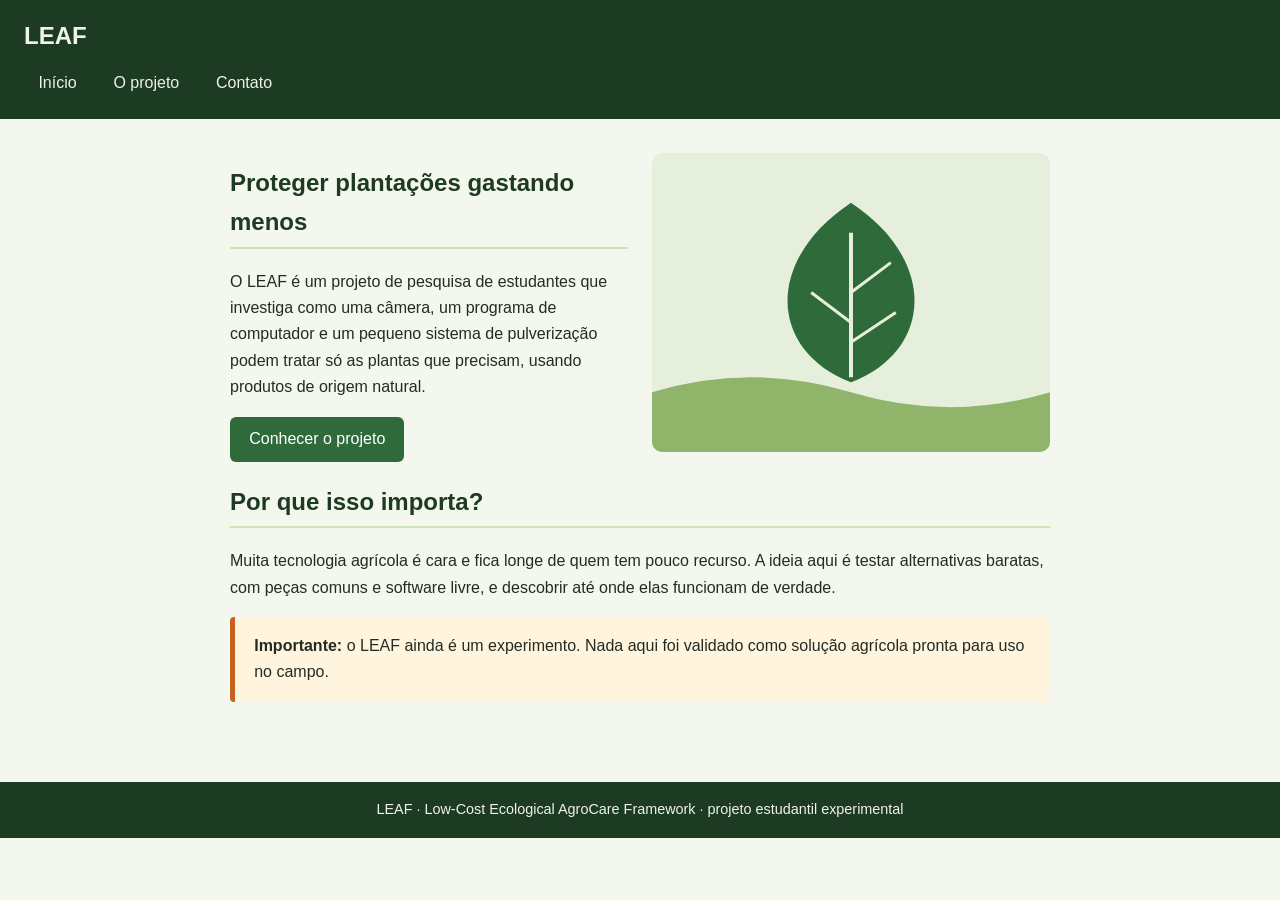
<file: index.html>
<!DOCTYPE html>
<html lang="pt-BR">
<head>
  <meta charset="UTF-8">
  <meta name="viewport" content="width=device-width, initial-scale=1">
  <title>LEAF - Agricultura de precisão acessível</title>
  <link rel="stylesheet" href="style.css">
</head>
<body>
  <header>
    <h1>LEAF</h1>
    <nav aria-label="Principal">
      <ul>
        <li><a href="index.html">Início</a></li>
        <li><a href="about.html">O projeto</a></li>
        <li><a href="contact.html">Contato</a></li>
      </ul>
    </nav>
  </header>

  <main>
    <section class="hero">
      <div>
        <h2>Proteger plantações gastando menos</h2>
        <p>
          O LEAF é um projeto de pesquisa de estudantes que investiga como uma câmera, um
          programa de computador e um pequeno sistema de pulverização podem tratar só as
          plantas que precisam, usando produtos de origem natural.
        </p>
        <a class="botao" href="about.html">Conhecer o projeto</a>
      </div>
      <img src="images/folha.svg" alt="Ilustração de uma folha verde sobre um campo, símbolo do projeto LEAF">
    </section>

    <section>
      <h2>Por que isso importa?</h2>
      <p>
        Muita tecnologia agrícola é cara e fica longe de quem tem pouco recurso. A ideia aqui
        é testar alternativas baratas, com peças comuns e software livre, e descobrir até onde
        elas funcionam de verdade.
      </p>
      <p class="destaque">
        <strong>Importante:</strong> o LEAF ainda é um experimento. Nada aqui foi validado como
        solução agrícola pronta para uso no campo.
      </p>
    </section>
  </main>

  <footer>
    <p>LEAF · Low-Cost Ecological AgroCare Framework · projeto estudantil experimental</p>
  </footer>
</body>
</html>
</file>
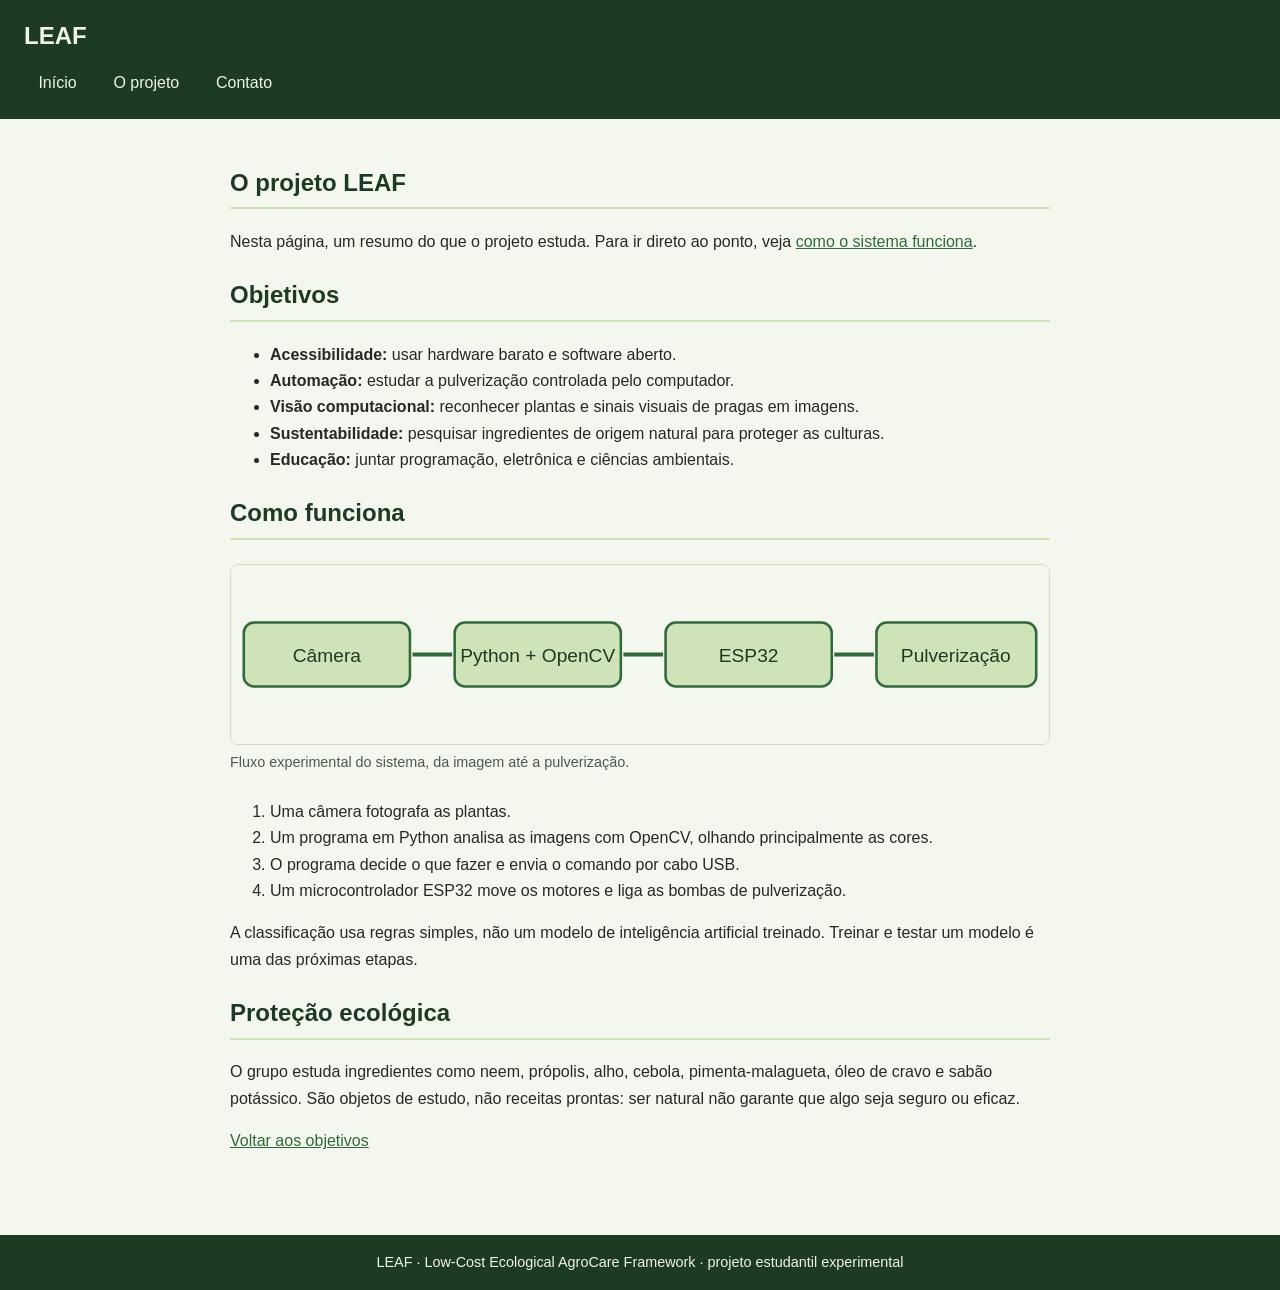
<file: about.html>
<!DOCTYPE html>
<html lang="pt-BR">
<head>
  <meta charset="UTF-8">
  <meta name="viewport" content="width=device-width, initial-scale=1">
  <title>O projeto - LEAF</title>
  <link rel="stylesheet" href="style.css">
</head>
<body>
  <header>
    <h1>LEAF</h1>
    <nav aria-label="Principal">
      <ul>
        <li><a href="index.html">Início</a></li>
        <li><a href="about.html">O projeto</a></li>
        <li><a href="contact.html">Contato</a></li>
      </ul>
    </nav>
  </header>

  <main>
    <h2>O projeto LEAF</h2>
    <p>
      Nesta página, um resumo do que o projeto estuda. Para ir direto ao ponto, veja
      <a href="#como-funciona">como o sistema funciona</a>.
    </p>

    <section id="objetivos">
      <h2>Objetivos</h2>
      <ul>
        <li><strong>Acessibilidade:</strong> usar hardware barato e software aberto.</li>
        <li><strong>Automação:</strong> estudar a pulverização controlada pelo computador.</li>
        <li><strong>Visão computacional:</strong> reconhecer plantas e sinais visuais de pragas em imagens.</li>
        <li><strong>Sustentabilidade:</strong> pesquisar ingredientes de origem natural para proteger as culturas.</li>
        <li><strong>Educação:</strong> juntar programação, eletrônica e ciências ambientais.</li>
      </ul>
    </section>

    <section id="como-funciona">
      <h2>Como funciona</h2>
      <figure class="figura">
        <img src="images/fluxo.svg" alt="Diagrama em quatro etapas: a câmera envia imagens ao programa em Python com OpenCV, que manda comandos ao ESP32, que aciona a pulverização">
        <figcaption>Fluxo experimental do sistema, da imagem até a pulverização.</figcaption>
      </figure>
      <ol>
        <li>Uma câmera fotografa as plantas.</li>
        <li>Um programa em Python analisa as imagens com OpenCV, olhando principalmente as cores.</li>
        <li>O programa decide o que fazer e envia o comando por cabo USB.</li>
        <li>Um microcontrolador ESP32 move os motores e liga as bombas de pulverização.</li>
      </ol>
      <p>
        A classificação usa regras simples, não um modelo de inteligência artificial treinado.
        Treinar e testar um modelo é uma das próximas etapas.
      </p>
    </section>

    <section id="pesquisa-ecologica">
      <h2>Proteção ecológica</h2>
      <p>
        O grupo estuda ingredientes como neem, própolis, alho, cebola, pimenta-malagueta,
        óleo de cravo e sabão potássico. São objetos de estudo, não receitas prontas: ser
        natural não garante que algo seja seguro ou eficaz.
      </p>
    </section>

    <p><a href="#objetivos">Voltar aos objetivos</a></p>
  </main>

  <footer>
    <p>LEAF · Low-Cost Ecological AgroCare Framework · projeto estudantil experimental</p>
  </footer>
</body>
</html>
</file>
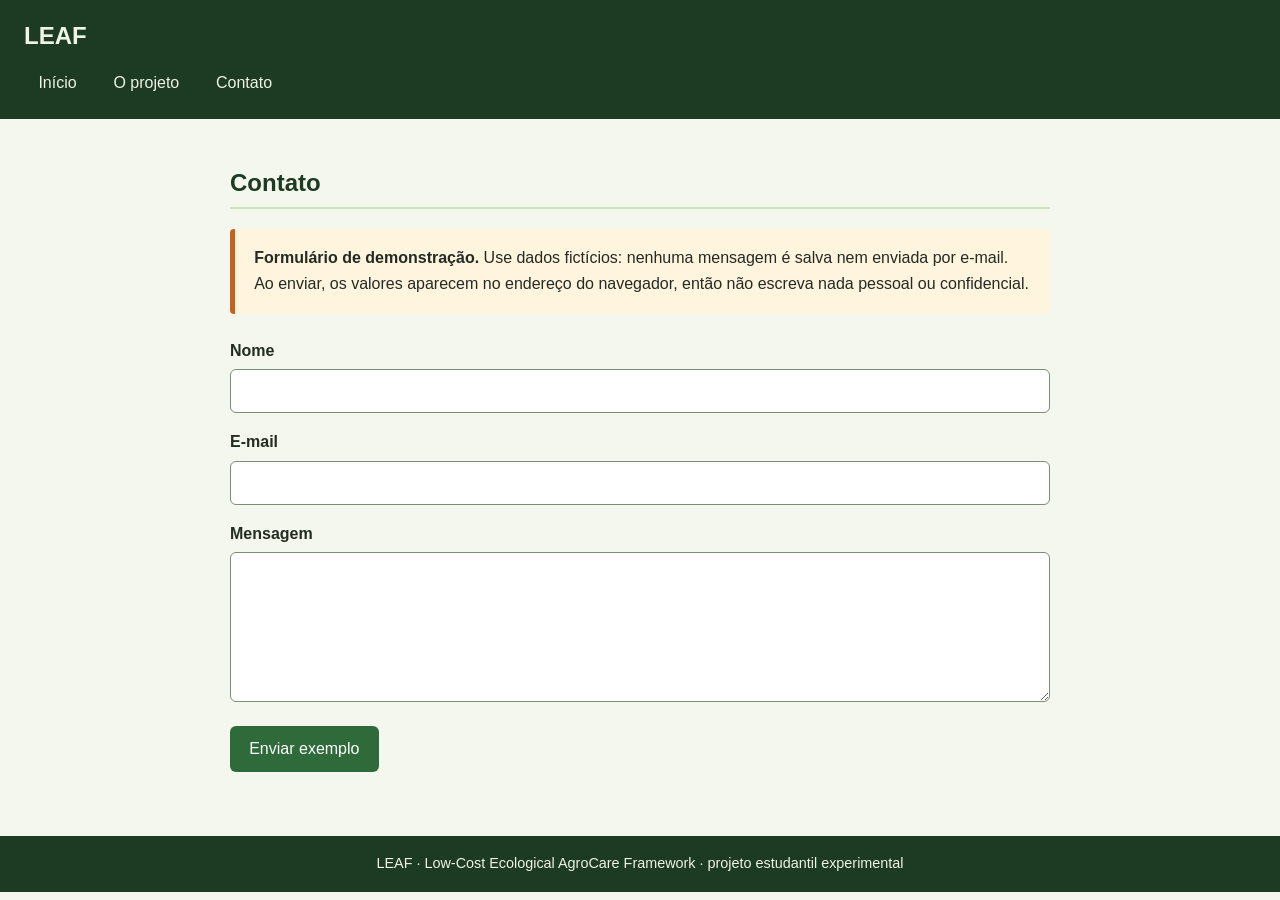
<file: contact.html>
<!DOCTYPE html>
<html lang="pt-BR">
<head>
  <meta charset="UTF-8">
  <meta name="viewport" content="width=device-width, initial-scale=1">
  <title>Contato - LEAF</title>
  <link rel="stylesheet" href="style.css">
</head>
<body>
  <header>
    <h1>LEAF</h1>
    <nav aria-label="Principal">
      <ul>
        <li><a href="index.html">Início</a></li>
        <li><a href="about.html">O projeto</a></li>
        <li><a href="contact.html">Contato</a></li>
      </ul>
    </nav>
  </header>

  <main>
    <h2>Contato</h2>

    <p id="aviso-demo" class="destaque">
      <strong>Formulário de demonstração.</strong> Use dados fictícios: nenhuma mensagem é
      salva nem enviada por e-mail. Ao enviar, os valores aparecem no endereço do navegador,
      então não escreva nada pessoal ou confidencial.
    </p>

    <form action="contact.html" method="get">
      <div class="campo">
        <label for="nome">Nome</label>
        <input type="text" id="nome" name="nome" required>
      </div>
      <div class="campo">
        <label for="email">E-mail</label>
        <input type="email" id="email" name="email" required>
      </div>
      <div class="campo">
        <label for="mensagem">Mensagem</label>
        <textarea id="mensagem" name="mensagem" rows="5" required></textarea>
      </div>
      <button class="botao" type="submit">Enviar exemplo</button>
    </form>
  </main>

  <footer>
    <p>LEAF · Low-Cost Ecological AgroCare Framework · projeto estudantil experimental</p>
  </footer>
</body>
</html>
</file>
<file: style.css>
:root {
  --verde: #2f6b3a;
  --verde-escuro: #1d3a22;
  --fundo: #f4f7ee;
  --destaque: #c7621e;
}

body {
  margin: 0;
  font-family: Verdana, Geneva, sans-serif;
  line-height: 1.65;
  color: #232b23;
  background: var(--fundo);
}

img { max-width: 100%; height: auto; display: block; }

a { color: var(--verde); }
a:hover { color: var(--destaque); }

a:focus-visible,
button:focus-visible,
input:focus-visible,
textarea:focus-visible {
  outline: 3px solid var(--destaque);
  outline-offset: 2px;
}

header, footer {
  background: var(--verde-escuro);
  color: #eef4e6;
  padding: 1rem 1.5rem;
}

footer { text-align: center; font-size: 0.9rem; margin-top: 2.5rem; }
footer p { margin: 0; }

header h1 { margin: 0 0 0.5rem; font-size: 1.5rem; }

nav ul {
  display: flex;
  flex-wrap: wrap;
  gap: 0.5rem;
  list-style: none;
  margin: 0;
  padding: 0;
}

nav a {
  display: block;
  padding: 0.4rem 0.9rem;
  border-radius: 20px;
  color: #eef4e6;
  text-decoration: none;
}

nav a:hover,
nav a:focus-visible {
  background: var(--destaque);
  color: #fff;
}

main {
  max-width: 820px;
  margin: 0 auto;
  padding: 1.5rem;
}

h2 { color: var(--verde-escuro); border-bottom: 2px solid #cfe3b8; padding-bottom: 0.3rem; }

.destaque {
  padding: 1rem 1.2rem;
  background: #fff4dd;
  border-left: 5px solid var(--destaque);
  border-radius: 4px;
}

.hero { display: flex; flex-wrap: wrap; gap: 1.5rem; align-items: center; }
.hero > * { flex: 1 1 280px; min-width: 0; }
.hero img { border-radius: 10px; }

.figura { margin: 1.5rem 0; }
.figura img { border: 1px solid #cfe3b8; border-radius: 8px; }
.figura figcaption { font-size: 0.9rem; color: #4d5a4d; margin-top: 0.4rem; }

.botao {
  display: inline-block;
  padding: 0.6rem 1.2rem;
  border: none;
  border-radius: 6px;
  background: var(--verde);
  color: #fff;
  font: inherit;
  text-decoration: none;
  cursor: pointer;
}

.botao:hover { background: var(--destaque); color: #fff; }

.campo { margin-bottom: 1rem; }
.campo label { display: block; font-weight: bold; margin-bottom: 0.3rem; }

.campo input,
.campo textarea {
  width: 100%;
  box-sizing: border-box;
  padding: 0.5rem;
  font: inherit;
  border: 1px solid #7d8c78;
  border-radius: 6px;
}

#aviso-demo { margin-bottom: 1.5rem; }

@media (max-width: 600px) {
  header, footer { padding: 0.8rem 1rem; }
  main { padding: 1rem; }
}
</file>
